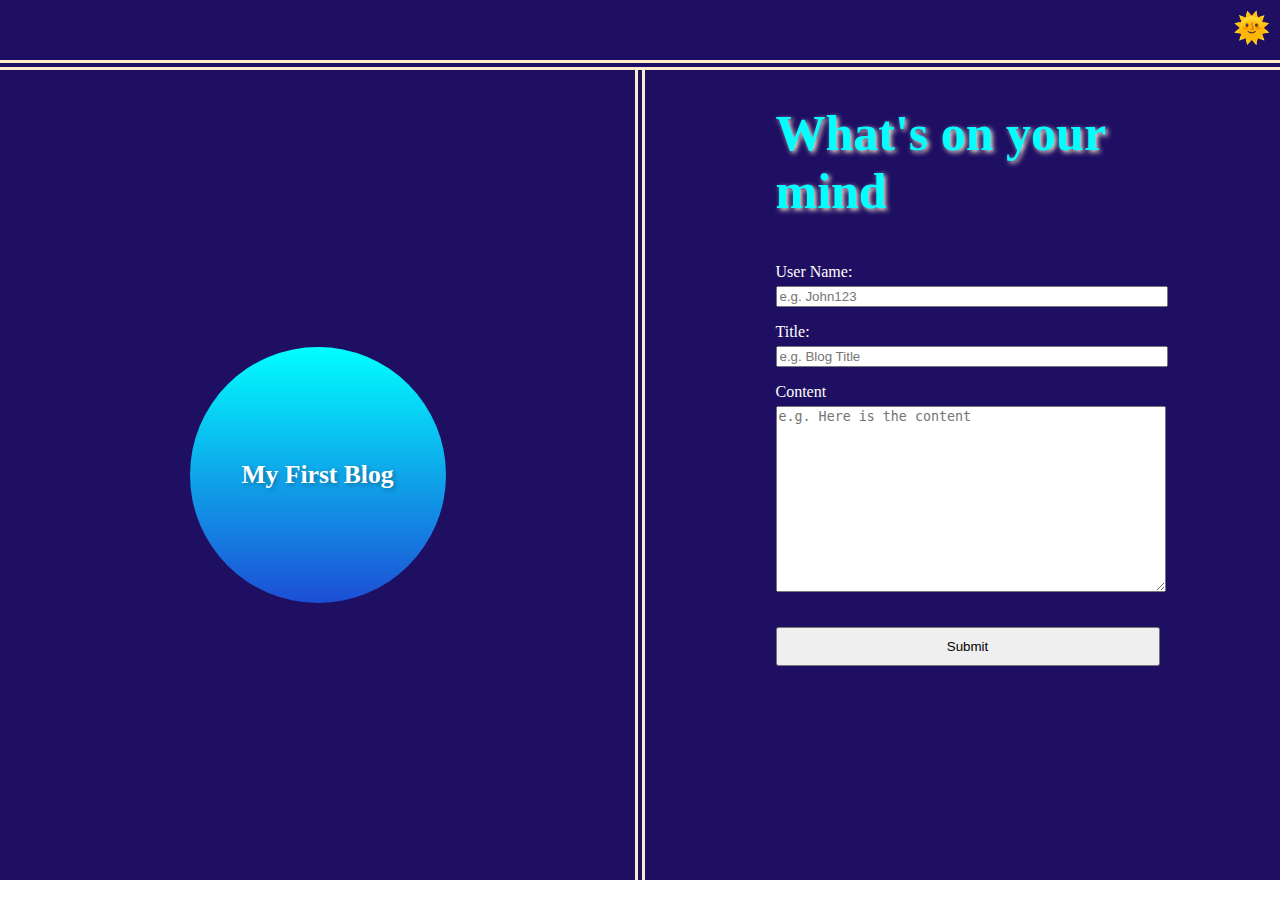
<file: index.html>
<!DOCTYPE html>
<html lang="en">
  <head>
    <meta charset="UTF-8" />
    <meta name="viewport" content="width=device-width, initial-scale=1.0" />
    <link rel="stylesheet" href="./assets/css/style.css" />
    <link rel="stylesheet" href="./assets/css/form.css" />
    <title>Form</title>
  </head>
  <body>
    <div class="container dark">
      <header>
        <div id="theme-switcher">🌞</div>
      </header>

      <section>
        <div id="left-aside">
          <div class="circle-container">
            <div class="circle">
              <h1 id="first-blog">My First Blog</h1>
            </div>
          </div>
        </div>

        <div id="divider"></div>

        <div id="right-aside">
          <div class="form-container">
            <form>
              <h1 id="blog-header">What's on your mind</h1>
              <p>
                <label for="username">User Name:</label>
                <input
                  class="input-field-1"
                  type="text"
                  placeholder="e.g. John123"
                  id="username"
                />
              </p>

              <p>
                <label for="title">Title:</label>
                <input
                  class="input-field-1"
                  type="text"
                  placeholder="e.g. Blog Title"
                  id="title"
                />
              </p>

              <p>
                <label for="content">Content</label>
                <textarea
                  class="input-field"
                  id="content"
                  placeholder="e.g. Here is the content"
                  id="content"
                ></textarea>
              </p>

              <p>
                <button id="submit">Submit</button>
              </p>
              <div id="error-message">
                *** Please complete all required fields ***
              </div>
            </form>
          </div>
        </div>
      </section>
    </div>
    <script defer src="./assets/js/logic.js"></script>
    <script defer src="./assets/js/form.js"></script>
  </body>
</html>
</file>
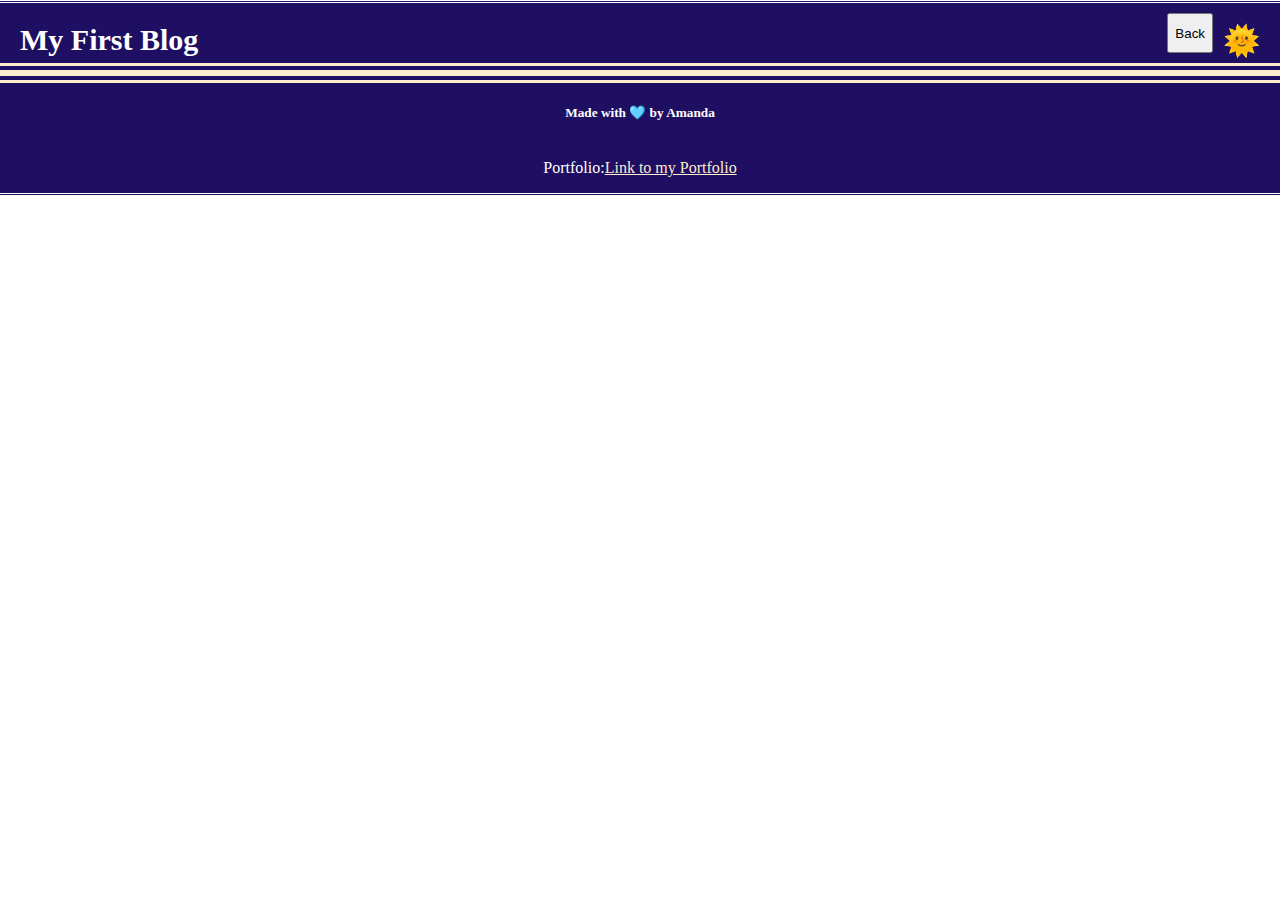
<file: blog.html>
<!DOCTYPE html>
<html lang="en">
  <head>
    <meta charset="UTF-8" />
    <meta name="viewport" content="width=device-width, initial-scale=1.0" />
    <link rel="stylesheet" href="./assets/css/style.css" />
    <link rel="stylesheet" href="./assets/css/blog.css" />
    <title>Blog</title>
  </head>
  <body>
    <div class="container dark">
      <header>
        <h1 id="first-blog">My First Blog</h1>
        <div id="emoji-back">
          <button id="back-button">Back</button>
          <div id="theme-switcher">🌞</div>
        </div>
      </header>

      <div id="main-section"></div>
      <!-- <section class="posts">
      <h4 class="blog-title">Blog Title</h4>
      <p class="blog-content">Blog content</p>
      <p class="posted-by">Posted by: Blogger</p>
    </section> -->
      <footer>
        <div id="footer-text">
          <h5>Made with 🩵 by Amanda</h5>
          <p>
            Portfolio:<a href="https://mandi7469.github.io/Portfolio/"
              >Link to my Portfolio</a
            >
          </p>
        </div>
      </footer>
    </div>
    <script defer src="./assets/js/logic.js"></script>
    <script defer src="./assets/js/blog.js"></script>
  </body>
</html>
</file>
<file: assets/css/style.css>
/* styling for the dark and light toggle apperances*/
.dark {
  background-color: rgb(31, 15, 99);
  color: white;
}

.light {
  background-color: rgb(255, 235, 205);
}

#theme-switcher {
  display: flex;
  justify-content: flex-end;
  font-size: 30px;
  padding: 10px;
}

.dark header {
  border-bottom: 10px solid rgb(255, 235, 205);
  border-style: double;
}

.dark #divider {
  border-left: 10px solid rgb(255, 235, 205);
  border-style: double;
}

.dark #blog-header {
  text-shadow: 2px 2px 5px rgb(255, 235, 205);
}

.dark .posts {
  border-style: dotted;
  border-color: rgb(255, 235, 205);
}

.dark footer {
  border-top: 10px solid rgb(255, 235, 205);
  border-style: double;
}

.dark a {
  color: rgb(255, 235, 205);
}
</file>
<file: assets/css/form.css>
html,
body {
  height: 100%;
  margin: 0px;
}

section {
  display: flex;
}
/* styles for my header */
header {
  display: flex;
  justify-content: flex-end;
  width: 100%;
  height: 60px;
  border-bottom: 10px solid black;
  border-style: double;
  border-left: 0px;
  border-right: 0px;
  border-top: 0px;
}

/* styles for my left aside */
#left-aside {
  flex: 1;
  display: flex;
  justify-content: center;
  align-items: center;
}

/* circle styling */
.circle {
  display: flex;
  justify-content: center;
  align-items: center;
  text-align: center;
  width: 20vi;
  height: 20vi;
  border-radius: 50%;
  background-image: linear-gradient(rgb(0, 255, 255) 0%, rgb(29, 78, 213) 100%);
}

/* styling for my text in the circle */
#first-blog {
  color: white;
  text-shadow: 2px 2px 5px rgba(0, 0, 0, 0.3);
  background-color: transparent;
  font-size: 2vi;
  margin: 0;
}

.circle-container {
  display: flex;
  justify-content: center;
  align-items: center;
  margin: auto;
  width: 100%;
}

/* styling for middle line */
#divider {
  border-left: 10px solid black;
  border-right: 0px;
  border-top: 0px;
  border-bottom: 0px;
  border-style: double;
  height: 90vh;
  overflow: hidden;
}

/* styles for the right aside */
#right-aside {
  flex: 1;
  display: flex;
  justify-content: center;
  align-items: center;
  height: 100%;
  overflow: auto;
}

#blog-header {
  padding-bottom: 10px;
  color: rgb(0, 255, 255);
  font-size: 50px;
  text-shadow: 2px 2px 5px rgba(0, 0, 0, 0.3);
}

form {
  width: 30vw;
}

.form-container {
  display: flex;
  justify-content: center;
  align-items: center;
  margin: auto;
  width: 100%;
  padding-left: 10px;
}

/* styling for the labels in the form */
label {
  display: flex;
  flex-direction: column;
  padding-bottom: 5px;
  font-size: 1em;
}

.input-field-1 {
  width: 30vw;
}

.input-field {
  width: 30vw;
  height: 20vh;
}

button {
  width: 30vw;
  margin-top: 15px;
  padding: 10px;
}

/* styling for the hidden error message */
#error-message {
  display: flex;
  color: red;
  font-weight: bold;
  padding: 10px;
  margin: 10px;
  display: none;
}
</file>
<file: assets/css/blog.css>
html,
body {
  height: 100%;
  margin: 0px;
  overflow: auto;
  flex-direction: column;
}

/* header styling */
header {
  display: flex;
  justify-content: space-between;
  width: 100%;
  height: 60px;
  border-bottom: 10px solid black;
  border-style: double;
  border-left: 0px;
  border-right: 0px;
}

/* styling for my back button */
#emoji-back {
  display: flex;
  right: 20px;
  font-size: 30px;
  padding: 10px;
  float: right;
}

/* header text styling */
#first-blog {
  display: flex;
  justify-content: flex-start;
  align-content: center;
  font-size: 30px;
  padding-left: 20px;
}

/* styling for my generated blog posts */
.posts {
  display: flex;
  flex-direction: column;
  justify-content: flex-start;
  border-style: dotted;
  border-radius: 10px;
  border-color: black;
  margin: 10px;
  padding-left: 10px;
}

.blog-title {
  text-decoration: underline;
}

.blog-content {
  font-style: italic;
}

.posted-by {
  font-size: smaller;
}

/* styling for my footer */
footer {
  display: grid;
  place-items: center;
  border-top: 10px solid black;
  border-style: double;
  border-left: 0px;
  border-right: 0px;

  width: 100%;
}

#footer-text {
  display: flex;
  flex-direction: column;
  align-items: center;
}

a {
  color: black;
}
</file>
